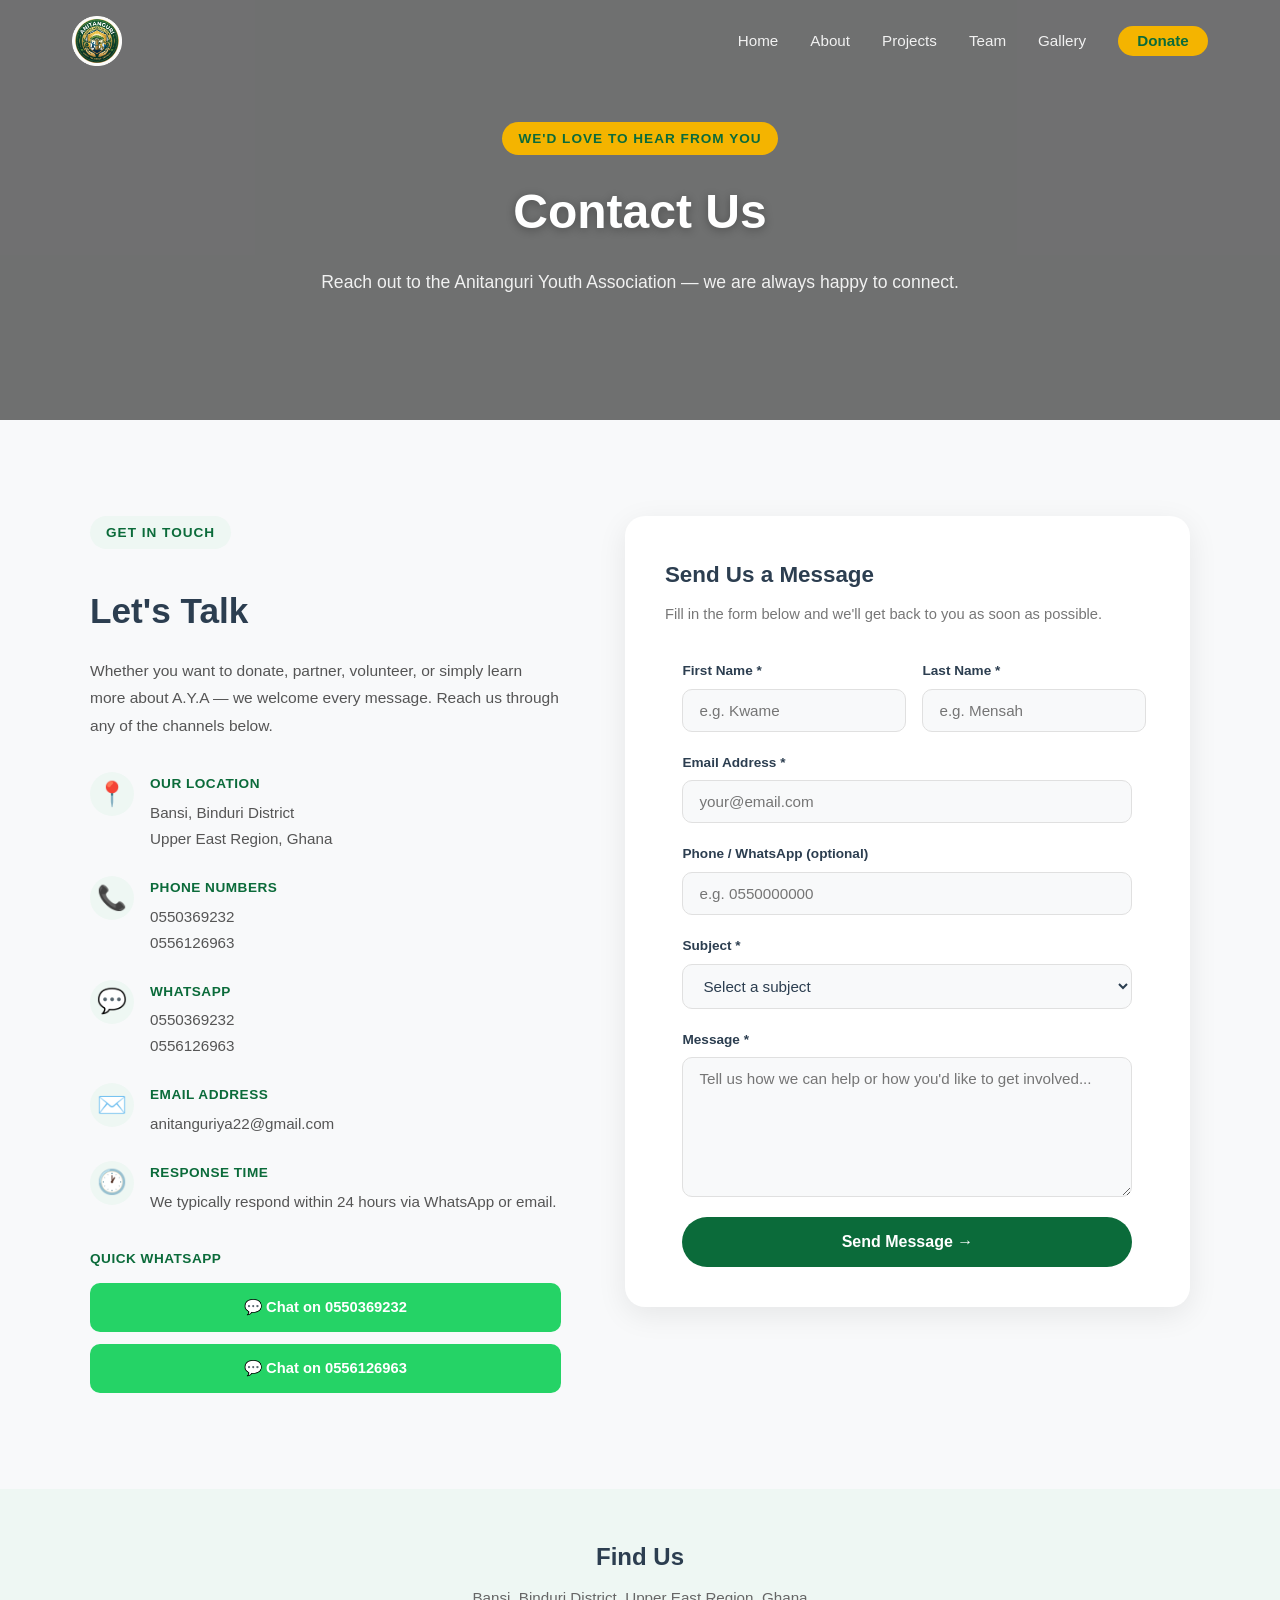
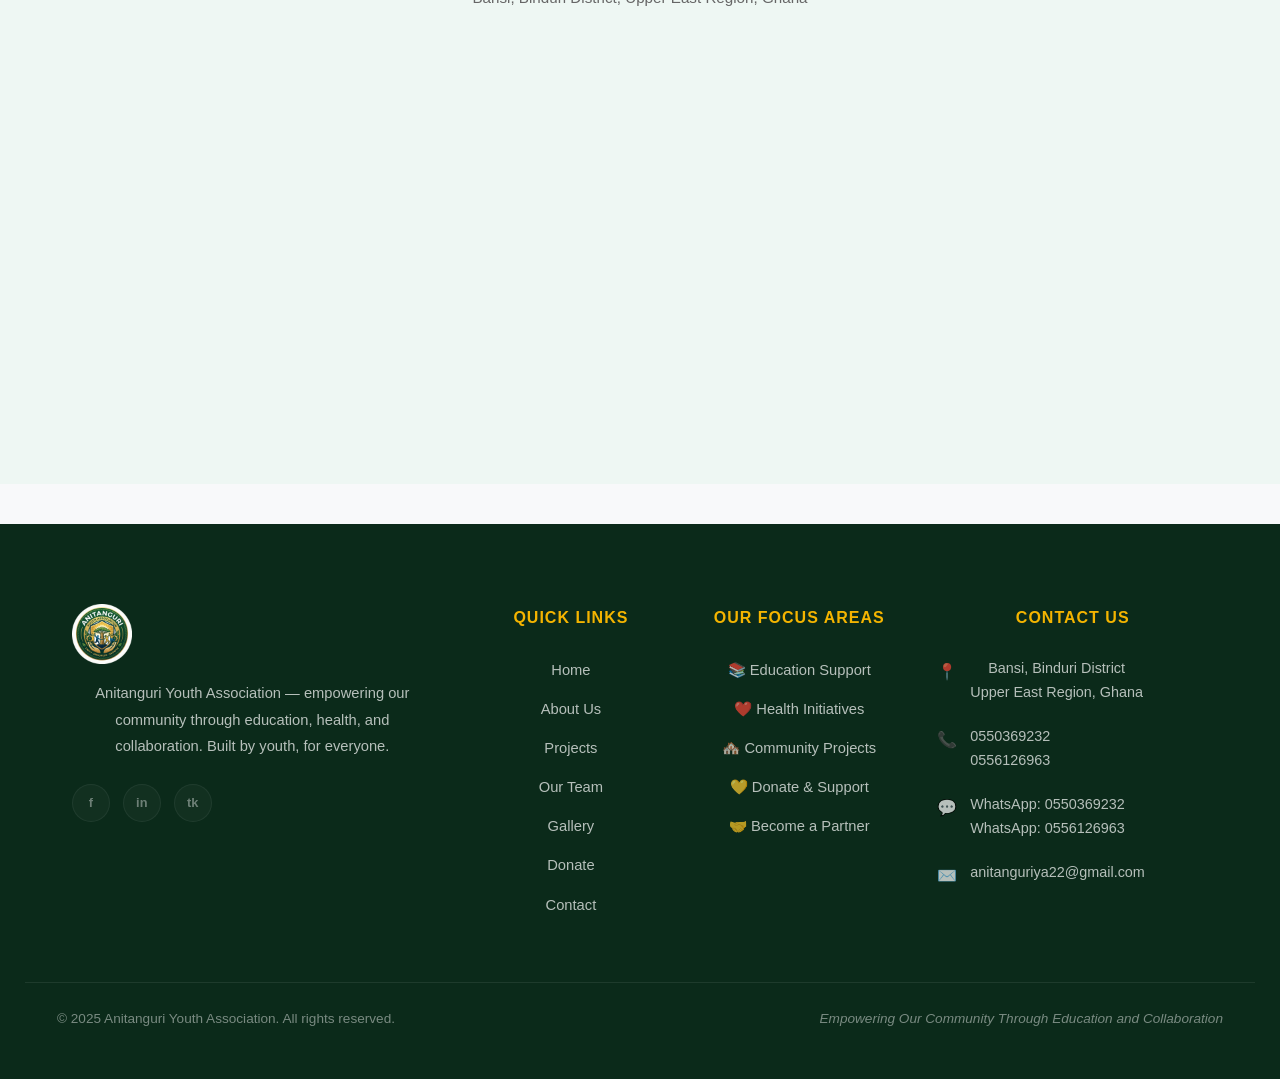
<file: contact.html>
<!DOCTYPE html>
<html lang="en">
<head>
  <meta charset="UTF-8">
  <meta name="viewport" content="width=device-width, initial-scale=1.0">
  <meta name="description" content="Contact Anitanguri Youth Association via phone, WhatsApp, or email. We are based in Bansi, Binduri District, Upper East Region, Ghana.">
  <meta name="author" content="Anitanguri Youth Association">
  <meta property="og:title" content="Contact Us — Anitanguri Youth Association">
  <meta property="og:description" content="Get in touch with A.Y.A — we'd love to hear from you.">
  <meta property="og:type" content="website">
  <title>Contact Us — Anitanguri Youth Association</title>
  <link rel="stylesheet" href="./css/style.css">
</head>
<!-- BACK TO TOP -->
<button class="back-to-top" id="backToTop" title="Back to top">↑</button>
<body>
<!-- PAGE LOADER -->
<div class="page-loader" id="pageLoader">
  <div class="loader-content">
    <img src="./images/logos/logo.png" alt="A.Y.A Logo" class="loader-logo-img">
    <div class="loader-bar">
      <div class="loader-bar-fill"></div>
    </div>
  </div>
</div>
  <!-- NAVIGATION -->
  <nav class="navbar scrolled" id="navbar">
    <div class="nav-container">
      <div class="nav-logo">
      <a href="index.html" class="logo-link">
        <img src="./images/logos/logo.png" alt="Anitanguri Youth Association Logo" class="nav-logo-img">
      </a>
      </div>
      <ul class="nav-links" id="navLinks">
        <li><a href="index.html">Home</a></li>
        <li><a href="about.html">About</a></li>
        <li><a href="projects.html">Projects</a></li>
        <li><a href="team.html">Team</a></li>
        <li><a href="gallery.html">Gallery</a></li>
        <li><a href="donate.html" class="nav-donate">Donate</a></li>
      </ul>
      <div class="nav-toggle" id="navToggle">
        <span></span>
        <span></span>
        <span></span>
      </div>
    </div>
  </nav>

  <!-- PAGE HERO -->
  <section class="page-hero">
    <div class="page-hero-overlay"></div>
    <div class="page-hero-content">
      <span class="page-hero-label">We'd Love to Hear From You</span>
      <h1>Contact Us</h1>
      <p>Reach out to the Anitanguri Youth Association — we are always happy to connect.</p>
    </div>
  </section>

  <!-- CONTACT SECTION -->
  <section class="contact-section">
    <div class="contact-container">

      <!-- Contact Info -->
      <div class="contact-info">
        <span class="about-label">Get In Touch</span>
        <h2>Let's Talk</h2>
        <p>Whether you want to donate, partner, volunteer, or simply learn more about A.Y.A — we welcome every message. Reach us through any of the channels below.</p>

        <div class="contact-info-list">

          <div class="contact-info-item">
            <div class="contact-info-icon">📍</div>
            <div>
              <strong>Our Location</strong>
              <p>Bansi, Binduri District<br>Upper East Region, Ghana</p>
            </div>
          </div>

          <div class="contact-info-item">
            <div class="contact-info-icon">📞</div>
            <div>
              <strong>Phone Numbers</strong>
              <p>
                <a href="tel:+233550369232">0550369232</a><br>
                <a href="tel:+233556126963">0556126963</a>
              </p>
            </div>
          </div>

          <div class="contact-info-item">
            <div class="contact-info-icon">💬</div>
            <div>
              <strong>WhatsApp</strong>
              <p>
                <a href="https://wa.me/233550369232" target="_blank">0550369232</a><br>
                <a href="https://wa.me/233556126963" target="_blank">0556126963</a>
              </p>
            </div>
          </div>

          <div class="contact-info-item">
            <div class="contact-info-icon">✉️</div>
            <div>
              <strong>Email Address</strong>
              <p><a href="mailto:anitanguriya22@gmail.com">anitanguriya22@gmail.com</a></p>
            </div>
          </div>

          <div class="contact-info-item">
            <div class="contact-info-icon">🕐</div>
            <div>
              <strong>Response Time</strong>
              <p>We typically respond within 24 hours via WhatsApp or email.</p>
            </div>
          </div>

        </div>

        <!-- WhatsApp Quick Buttons -->
        <div class="whatsapp-quick">
          <p class="whatsapp-quick-label">Quick WhatsApp</p>
          <div class="whatsapp-btns">
            <a href="https://wa.me/233550369232?text=Hello%20A.Y.A%2C%20I%20would%20like%20to%20get%20in%20touch." target="_blank" class="whatsapp-quick-btn">
              💬 Chat on 0550369232
            </a>
            <a href="https://wa.me/233556126963?text=Hello%20A.Y.A%2C%20I%20would%20like%20to%20get%20in%20touch." target="_blank" class="whatsapp-quick-btn">
              💬 Chat on 0556126963
            </a>
          </div>
        </div>

      </div>

      <!-- Contact Form -->
      <div class="contact-form-wrap">
        <h3>Send Us a Message</h3>
        <p>Fill in the form below and we'll get back to you as soon as possible.</p>

        <form class="contact-form" id="contactForm" action="https://formsubmit.co/anitanguriya22@gmail.com" method="POST">

          <!-- FormSubmit hidden config -->
          <input type="hidden" name="_subject" value="New message from A.Y.A website">
          <input type="hidden" name="_captcha" value="false">
          <input type="hidden" name="_next" value="thankyou.html">

          <div class="form-row">
            <div class="form-group">
              <label for="firstName">First Name *</label>
              <input type="text" id="firstName" name="firstName" placeholder="e.g. Kwame" required>
            </div>
            <div class="form-group">
              <label for="lastName">Last Name *</label>
              <input type="text" id="lastName" name="lastName" placeholder="e.g. Mensah" required>
            </div>
          </div>

          <div class="form-group">
            <label for="email">Email Address *</label>
            <input type="email" id="email" name="email" placeholder="your@email.com" required>
          </div>

          <div class="form-group">
            <label for="phone">Phone / WhatsApp (optional)</label>
            <input type="tel" id="phone" name="phone" placeholder="e.g. 0550000000">
          </div>

          <div class="form-group">
            <label for="subject">Subject *</label>
            <select id="subject" name="subject" required>
              <option value="" disabled selected>Select a subject</option>
              <option value="General Inquiry">General Inquiry</option>
              <option value="Donation">Donation</option>
              <option value="Partnership">Partnership / Sponsorship</option>
              <option value="Volunteering">Volunteering</option>
              <option value="Project Suggestion">Project Suggestion</option>
              <option value="Other">Other</option>
            </select>
          </div>

          <div class="form-group">
            <label for="message">Message *</label>
            <textarea id="message" name="message" placeholder="Tell us how we can help or how you'd like to get involved..." required></textarea>
          </div>

          <button type="submit" class="form-submit-btn">Send Message →</button>

        </form>
      </div>

    </div>
  </section>

  <!-- GOOGLE MAPS -->
  <section class="map-section">
    <div class="map-header">
      <h3>Find Us</h3>
      <p>Bansi, Binduri District, Upper East Region, Ghana</p>
    </div>
    <div class="map-embed">
      <iframe
        src="https://www.google.com/maps/embed?pb=!1m18!1m12!1m3!1d31568.123456789!2d-0.7!3d10.95!2m3!1f0!2f0!3f0!3m2!1i1024!2i768!4f13.1!3m3!1m2!1s0xfd3a4b2c8a0a0a1%3A0x123456789abcdef!2sBinduri%20District%2C%20Ghana!5e0!3m2!1sen!2sgh!4v1234567890"
        width="100%"
        height="450"
        style="border:0;"
        allowfullscreen=""
        loading="lazy"
        referrerpolicy="no-referrer-when-downgrade">
      </iframe>
    </div>
  </section>

  <!-- FOOTER -->
  <footer class="footer">
    <div class="footer-container">
      <div class="footer-col">
        <img src="./images/logos/logo.png" alt="Anitanguri Youth Association Logo" class="footer-logo-img">
        <p class="footer-about">Anitanguri Youth Association — empowering our community through education, health, and collaboration. Built by youth, for everyone.</p>
        <div class="footer-social">
          <a href="#" class="social-btn coming-soon" title="Coming Soon">f</a>
          <a href="#" class="social-btn coming-soon" title="Coming Soon">in</a>
          <a href="#" class="social-btn coming-soon" title="Coming Soon">tk</a>
        </div>
      </div>
      <div class="footer-col">
        <h4 class="footer-heading">Quick Links</h4>
        <ul class="footer-links">
          <li><a href="index.html">Home</a></li>
          <li><a href="about.html">About Us</a></li>
          <li><a href="projects.html">Projects</a></li>
          <li><a href="team.html">Our Team</a></li>
          <li><a href="gallery.html">Gallery</a></li>
          <li><a href="donate.html">Donate</a></li>
          <li><a href="contact.html">Contact</a></li>
        </ul>
      </div>
      <div class="footer-col">
        <h4 class="footer-heading">Our Focus Areas</h4>
        <ul class="footer-links">
          <li><a href="projects.html">📚 Education Support</a></li>
          <li><a href="projects.html">❤️ Health Initiatives</a></li>
          <li><a href="projects.html">🏘️ Community Projects</a></li>
          <li><a href="donate.html">💛 Donate & Support</a></li>
          <li><a href="contact.html">🤝 Become a Partner</a></li>
        </ul>
      </div>
      <div class="footer-col">
        <h4 class="footer-heading">Contact Us</h4>
        <ul class="footer-contact-list">
          <li>
            <span class="contact-icon">📍</span>
            <span>Bansi, Binduri District<br>Upper East Region, Ghana</span>
          </li>
          <li>
            <span class="contact-icon">📞</span>
            <span>
              <a href="tel:+233550369232">0550369232</a><br>
              <a href="tel:+233556126963">0556126963</a>
            </span>
          </li>
          <li>
            <span class="contact-icon">💬</span>
            <span>
              <a href="https://wa.me/233550369232" target="_blank">WhatsApp: 0550369232</a><br>
              <a href="https://wa.me/233556126963" target="_blank">WhatsApp: 0556126963</a>
            </span>
          </li>
          <li>
            <span class="contact-icon">✉️</span>
            <span><a href="mailto:anitanguriya22@gmail.com">anitanguriya22@gmail.com</a></span>
          </li>
        </ul>
      </div>
    </div>
    <div class="footer-bottom">
      <div class="footer-bottom-container">
        <p>&copy; 2025 Anitanguri Youth Association. All rights reserved.</p>
        <p class="footer-tagline">Empowering Our Community Through Education and Collaboration</p>
      </div>
    </div>
  </footer>

  <script src="./js/navbar.js"></script>
  <script src="./js/main.js"></script>

</body>
</html>
</file>
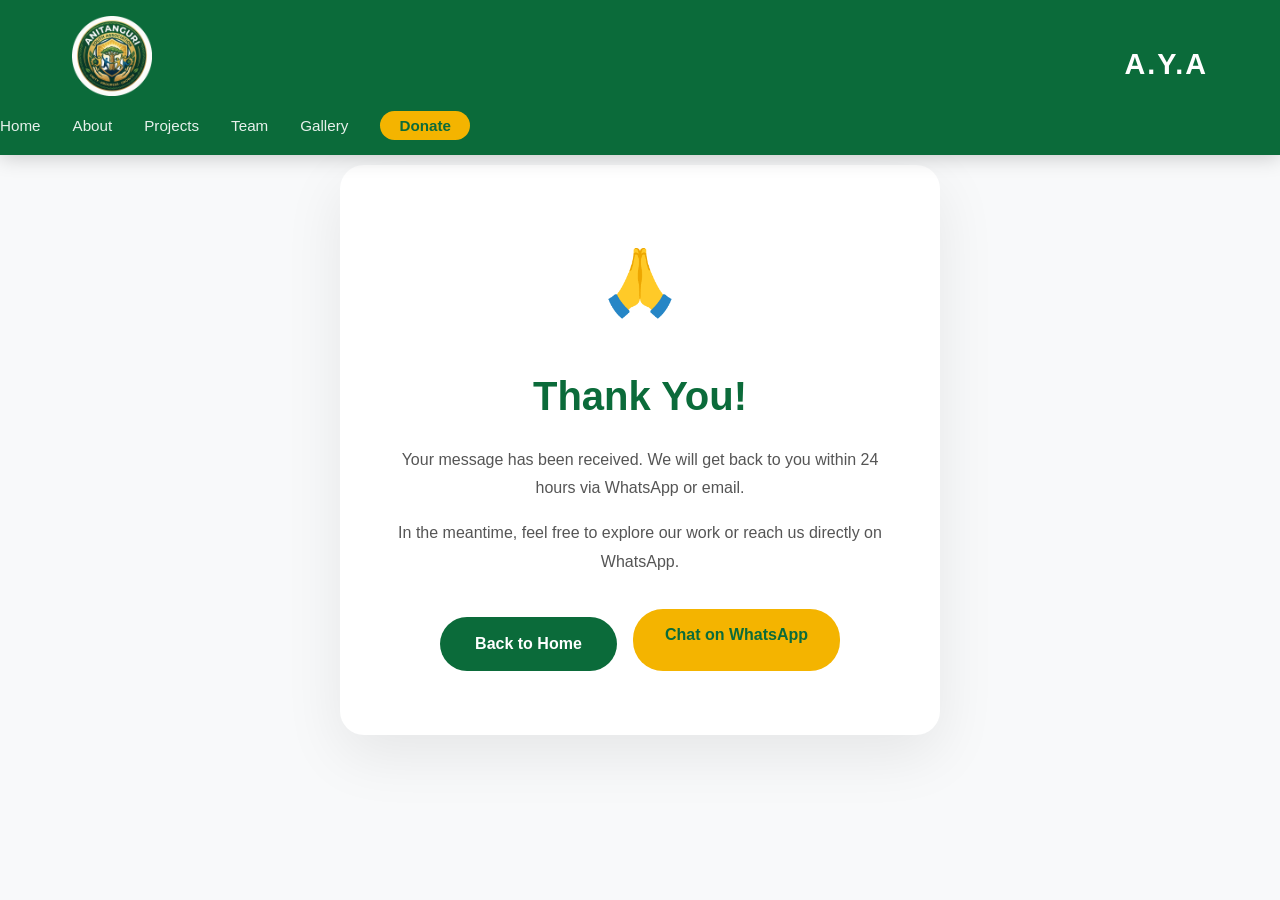
<file: thankyou.html>
<!DOCTYPE html>
<html lang="en">
<head>
  <meta charset="UTF-8">
  <meta name="viewport" content="width=device-width, initial-scale=1.0">
  <title>Thank You — Anitanguri Youth Association</title>
  <link rel="stylesheet" href="./css/style.css">
</head>
<!-- BACK TO TOP -->
<button class="back-to-top" id="backToTop" title="Back to top">↑</button>
<body>

  <nav class="navbar scrolled" id="navbar">
    <div class="nav-container">
      <img src="./images/logos/logo.png" alt="A.Y.A Logo" class="loader-logo-img">
        <span class="logo-text">A.Y.A</span>
      </div>
      <ul class="nav-links" id="navLinks">
        <li><a href="index.html">Home</a></li>
        <li><a href="about.html">About</a></li>
        <li><a href="projects.html">Projects</a></li>
        <li><a href="team.html">Team</a></li>
        <li><a href="gallery.html">Gallery</a></li>
        <li><a href="donate.html" class="nav-donate">Donate</a></li>
      </ul>
      <div class="nav-toggle" id="navToggle">
        <span></span>
        <span></span>
        <span></span>
      </div>
    </div>
  </nav>

  <section class="thankyou-section">
    <div class="thankyou-container">
      <div class="thankyou-icon">🙏</div>
      <h1>Thank You!</h1>
      <p>Your message has been received. We will get back to you within 24 hours via WhatsApp or email.</p>
      <p>In the meantime, feel free to explore our work or reach us directly on WhatsApp.</p>
      <div class="thankyou-buttons">
        <a href="index.html" class="btn-green">Back to Home</a>
        <a href="https://wa.me/233550369232" target="_blank" class="btn-primary">Chat on WhatsApp</a>
      </div>
    </div>
  </section>

  <script src="./js/navbar.js"></script>

</body>
</html>
</file>
<file: css/style.css>
/* ========== RESET ========== */
*, *::before, *::after {
  margin: 0;
  padding: 0;
  box-sizing: border-box;
  font-family: 'Segoe UI', sans-serif;
}

html {
  scroll-behavior: smooth;
  overflow-x: hidden;
}

body {
  line-height: 1.7;
  background: #F8F9FA;
  color: #2C3E50;
  overflow-x: hidden;
}

body.menu-open {
  overflow: hidden;
}

img {
  max-width: 100%;
  height: auto;
  display: block;
}

/* ========== NAVBAR ========== */
.navbar {
  position: fixed;
  top: 0;
  left: 0;
  width: 100%;
  z-index: 1000;
  padding: 1rem 0;
  background: transparent;
  transition: background 0.4s ease, box-shadow 0.4s ease;
}

.navbar.scrolled {
  background: #0B6B3A;
  box-shadow: 0 2px 20px rgba(0,0,0,0.2);
}

.nav-container {
  max-width: 1200px;
  margin: 0 auto;
  padding: 0 2rem;
  display: flex;
  align-items: center;
  justify-content: space-between;
}

.logo-text {
  font-size: 1.8rem;
  font-weight: 700;
  color: #ffffff;
  letter-spacing: 2px;
}

.nav-links {
  list-style: none;
  display: flex;
  gap: 2rem;
  margin: 0;
  padding: 0;
}

.nav-links a {
  color: #ffffff;
  text-decoration: none;
  font-size: 0.95rem;
  font-weight: 500;
  opacity: 0.9;
  transition: opacity 0.3s, color 0.3s;
}

.nav-links a:hover,
.nav-links a.active {
  opacity: 1;
  color: #F4B400;
}

.nav-donate {
  background: #F4B400;
  color: #0B6B3A !important;
  padding: 0.4rem 1.2rem;
  border-radius: 25px;
  font-weight: 700 !important;
  opacity: 1 !important;
  transition: background 0.3s !important;
}

.nav-donate:hover {
  background: #e0a200;
}

.nav-toggle {
  display: none;
  flex-direction: column;
  gap: 5px;
  cursor: pointer;
}

.nav-toggle span {
  display: block;
  width: 25px;
  height: 2px;
  background: #ffffff;
  transition: all 0.3s;
}

/* ========== HERO SLIDER ========== */
.hero {
  position: relative;
  width: 100%;
  height: 100vh;
  overflow: hidden;
}

.hero-slides {
  width: 100%;
  height: 100%;
  position: relative;
}

.hero-slide {
  position: absolute;
  inset: 0;
  background-size: cover;
  background-position: center;
  opacity: 0;
  transition: opacity 1s ease-in-out;
}

.hero-slide.active {
  opacity: 1;
}

.hero-overlay {
  position: absolute;
  inset: 0;
  background: linear-gradient(to bottom, rgba(0,0,0,0.5) 0%, rgba(0,0,0,0.3) 100%);
}

.hero-content {
  position: absolute;
  inset: 0;
  display: flex;
  flex-direction: column;
  align-items: center;
  justify-content: center;
  text-align: center;
  padding: 2rem;
  color: #ffffff;
}

.hero-title {
  font-size: clamp(1.8rem, 5vw, 3.5rem);
  font-weight: 700;
  margin-bottom: 1rem;
  text-shadow: 0 2px 10px rgba(0,0,0,0.3);
  animation: fadeInDown 1s ease;
}

.hero-tagline {
  font-size: clamp(1rem, 2.5vw, 1.4rem);
  margin-bottom: 2rem;
  opacity: 0.92;
  max-width: 650px;
  text-shadow: 0 1px 6px rgba(0,0,0,0.3);
  animation: fadeInUp 1s ease 0.3s both;
}

.hero-buttons {
  display: flex;
  gap: 1rem;
  flex-wrap: wrap;
  justify-content: center;
  animation: fadeInUp 1s ease 0.6s both;
}

.btn-primary {
  background: #F4B400;
  color: #0B6B3A;
  padding: 0.75rem 2rem;
  border-radius: 30px;
  font-weight: 700;
  text-decoration: none;
  font-size: 1rem;
  transition: transform 0.3s, background 0.3s;
}

.btn-primary:hover {
  background: #e0a200;
  transform: translateY(-2px);
}

.btn-secondary {
  background: transparent;
  color: #ffffff;
  border: 2px solid #ffffff;
  padding: 0.75rem 2rem;
  border-radius: 30px;
  font-weight: 600;
  text-decoration: none;
  font-size: 1rem;
  transition: transform 0.3s, background 0.3s;
}

.btn-secondary:hover {
  background: rgba(255,255,255,0.15);
  transform: translateY(-2px);
}

.hero-arrow {
  position: absolute;
  top: 50%;
  transform: translateY(-50%);
  background: rgba(255,255,255,0.2);
  border: none;
  color: white;
  font-size: 2.5rem;
  width: 50px;
  height: 50px;
  border-radius: 50%;
  cursor: pointer;
  transition: background 0.3s;
  z-index: 10;
  display: flex;
  align-items: center;
  justify-content: center;
}

.hero-arrow:hover {
  background: rgba(255,255,255,0.4);
}

.hero-prev { left: 1.5rem; }
.hero-next { right: 1.5rem; }

.hero-dots {
  position: absolute;
  bottom: 2rem;
  left: 50%;
  transform: translateX(-50%);
  display: flex;
  gap: 0.6rem;
  z-index: 10;
}

.hero-dot {
  width: 10px;
  height: 10px;
  border-radius: 50%;
  background: rgba(255,255,255,0.5);
  cursor: pointer;
  transition: background 0.3s, transform 0.3s;
}

.hero-dot.active {
  background: #F4B400;
  transform: scale(1.3);
}

/* ========== STATISTICS SECTION ========== */
.stats-section {
  background: #0B6B3A;
  padding: 5rem 2rem;
}

.stats-container {
  max-width: 1100px;
  margin: 0 auto;
  display: grid;
  grid-template-columns: repeat(auto-fit, minmax(200px, 1fr));
  gap: 2rem;
  text-align: center;
}

.stat-card {
  background: rgba(255,255,255,0.08);
  border: 1px solid rgba(255,255,255,0.15);
  border-radius: 16px;
  padding: 2.5rem 1.5rem;
  transition: transform 0.3s, background 0.3s;
}

.stat-card:hover {
  transform: translateY(-6px);
  background: rgba(255,255,255,0.14);
}

.stat-icon {
  font-size: 2.8rem;
  margin-bottom: 1rem;
}

.stat-number {
  font-size: 3rem;
  font-weight: 700;
  color: #F4B400;
  line-height: 1;
  margin-bottom: 0.5rem;
}

.stat-text {
  font-size: 2rem;
  font-weight: 700;
  color: #F4B400;
  margin-bottom: 0.5rem;
}

.stat-label {
  font-size: 1rem;
  color: rgba(255,255,255,0.85);
  font-weight: 500;
  letter-spacing: 0.5px;
}

/* ========== GENERAL SECTIONS ========== */
.section {
  padding: 80px 10%;
  text-align: center;
  width: 100%;
}

.section h2 {
  font-size: 32px;
  margin-bottom: 20px;
  color: #0B6B3A;
}

.gray {
  background: #eef7f3;
}

.highlight {
  background: #fff8e1;
}

/* ========== CARDS ========== */
.cards {
  display: grid;
  grid-template-columns: repeat(auto-fit, minmax(280px, 1fr));
  gap: 25px;
  margin-top: 40px;
}

.card {
  background: white;
  padding: 30px;
  border-radius: 12px;
  box-shadow: 0 8px 20px rgba(0,0,0,0.08);
  transition: transform 0.3s;
}

.card:hover {
  transform: translateY(-10px);
}

/* ========== GALLERY ========== */
.gallery {
  display: grid;
  grid-template-columns: repeat(auto-fit, minmax(250px, 1fr));
  gap: 20px;
  margin-top: 30px;
}

.gallery img {
  width: 100%;
  border-radius: 12px;
  transition: transform 0.4s;
}

.gallery img:hover {
  transform: scale(1.05);
}

/* ========== DONATION BOX ========== */
.donation-box {
  background: white;
  margin: 30px auto;
  padding: 25px;
  max-width: 500px;
  border-radius: 12px;
  box-shadow: 0 6px 15px rgba(0,0,0,0.1);
}

/* ========== FORM ========== */
form {
  display: flex;
  flex-direction: column;
  gap: 15px;
  max-width: 450px;
  margin: 20px auto 0;
}

input, textarea {
  padding: 12px;
  border: 1px solid #ccc;
  border-radius: 8px;
}

textarea {
  height: 120px;
}

/* ========== TEAM ========== */
.team-img {
  width: 120px;
  height: 120px;
  object-fit: cover;
  border-radius: 50%;
}

.team-card {
  cursor: pointer;
}

/* ========== MODAL ========== */
.modal {
  display: none;
  position: fixed;
  z-index: 2000;
  left: 0;
  top: 0;
  width: 100%;
  height: 100%;
  background: rgba(0,0,0,0.7);
}

.modal-content {
  background: white;
  width: 90%;
  max-width: 500px;
  margin: 10% auto;
  padding: 30px;
  border-radius: 15px;
  text-align: center;
  animation: popUp 0.3s ease;
}

.close-btn {
  float: right;
  font-size: 30px;
  cursor: pointer;
  color: #0B6B3A;
}

/* ========== FOOTER ========== */
footer {
  background: #0B6B3A;
  color: white;
  text-align: center;
  padding: 25px;
  margin-top: 40px;
  width: 100%;
}

/* ========== ANIMATIONS ========== */
@keyframes fadeInDown {
  from { opacity: 0; transform: translateY(-30px); }
  to   { opacity: 1; transform: translateY(0); }
}

@keyframes fadeInUp {
  from { opacity: 0; transform: translateY(30px); }
  to   { opacity: 1; transform: translateY(0); }
}

@keyframes popUp {
  from { transform: scale(0.8); opacity: 0; }
  to   { transform: scale(1); opacity: 1; }
}

/* ========== RESPONSIVE ========== */
@media (max-width: 1024px) {
  .section {
    padding: 60px 5%;
  }
}

@media (max-width: 768px) {
  .nav-links {
    display: none;
    flex-direction: column;
    position: absolute;
    top: 100%;
    left: 0;
    width: 100%;
    background: #0B6B3A;
    padding: 1rem 2rem 2rem;
    gap: 1.2rem;
  }

  .nav-links.open {
    display: flex;
  }

  .nav-toggle {
    display: flex;
  }

  .hero-arrow {
    display: none;
  }

  .section h2 {
    font-size: 28px;
  }

  .team-img {
    width: 100px;
    height: 100px;
  }
}

@media (max-width: 480px) {
  .section {
    padding: 40px 20px;
  }

  .btn-primary,
  .btn-secondary {
    width: 100%;
    text-align: center;
  }
}

/* ========== ABOUT PREVIEW ========== */
.about-preview {
  padding: 6rem 2rem;
  background: #F8F9FA;
}

.about-container {
  max-width: 1100px;
  margin: 0 auto;
  display: grid;
  grid-template-columns: 1fr 1fr;
  gap: 4rem;
  align-items: center;
}

.about-image {
  position: relative;
}

.about-image img {
  width: 100%;
  height: 450px;
  object-fit: cover;
  border-radius: 20px;
  box-shadow: 0 20px 60px rgba(0,0,0,0.12);
}

.about-image-badge {
  position: absolute;
  bottom: -1.5rem;
  right: -1.5rem;
  background: #F4B400;
  color: #0B6B3A;
  padding: 1rem 1.5rem;
  border-radius: 12px;
  font-weight: 700;
  font-size: 0.9rem;
  box-shadow: 0 8px 20px rgba(244,180,0,0.3);
}

.about-label {
  display: inline-block;
  background: #eef7f3;
  color: #0B6B3A;
  padding: 0.3rem 1rem;
  border-radius: 20px;
  font-size: 0.85rem;
  font-weight: 600;
  letter-spacing: 1px;
  text-transform: uppercase;
  margin-bottom: 1rem;
}

.about-heading {
  font-size: clamp(1.6rem, 3vw, 2.4rem);
  font-weight: 700;
  color: #2C3E50;
  margin-bottom: 1.5rem;
  line-height: 1.3;
}

.about-description {
  color: #555;
  font-size: 1.05rem;
  margin-bottom: 1.2rem;
  line-height: 1.8;
}

.about-values {
  display: flex;
  gap: 1.5rem;
  margin: 2rem 0;
  flex-wrap: wrap;
}

.about-value {
  display: flex;
  align-items: center;
  gap: 0.5rem;
  background: #fff;
  border: 1px solid #e0e0e0;
  padding: 0.5rem 1.2rem;
  border-radius: 30px;
  font-weight: 600;
  font-size: 0.95rem;
  color: #2C3E50;
  box-shadow: 0 2px 8px rgba(0,0,0,0.05);
}

.value-icon {
  font-size: 1.2rem;
}

.btn-green {
  display: inline-block;
  background: #0B6B3A;
  color: #ffffff;
  padding: 0.85rem 2.2rem;
  border-radius: 30px;
  font-weight: 700;
  text-decoration: none;
  font-size: 1rem;
  transition: transform 0.3s, background 0.3s;
  margin-top: 0.5rem;
}

.btn-green:hover {
  background: #094f2b;
  transform: translateY(-2px);
}

@media (max-width: 900px) {
  .about-container {
    grid-template-columns: 1fr;
    gap: 3rem;
  }

  .about-image img {
    height: 320px;
  }

  .about-image-badge {
    right: 1rem;
    bottom: 1rem;
  }
}

/* ========== FEATURED PROJECTS ========== */
.projects-preview {
  padding: 6rem 2rem;
  background: #eef7f3;
}

.projects-preview-container {
  max-width: 1100px;
  margin: 0 auto;
}

.section-header {
  text-align: center;
  margin-bottom: 3.5rem;
}

.section-label {
  display: inline-block;
  background: #0B6B3A;
  color: #ffffff;
  padding: 0.3rem 1rem;
  border-radius: 20px;
  font-size: 0.85rem;
  font-weight: 600;
  letter-spacing: 1px;
  text-transform: uppercase;
  margin-bottom: 1rem;
}

.section-heading {
  font-size: clamp(1.8rem, 3.5vw, 2.6rem);
  font-weight: 700;
  color: #2C3E50;
  margin-bottom: 1rem;
}

.section-subtext {
  font-size: 1.05rem;
  color: #666;
  max-width: 600px;
  margin: 0 auto;
  line-height: 1.8;
}

.project-cards {
  display: grid;
  grid-template-columns: repeat(auto-fit, minmax(300px, 1fr));
  gap: 2rem;
}

.project-card {
  background: #ffffff;
  border-radius: 16px;
  overflow: hidden;
  box-shadow: 0 8px 30px rgba(0,0,0,0.08);
  transition: transform 0.3s, box-shadow 0.3s;
}

.project-card:hover {
  transform: translateY(-8px);
  box-shadow: 0 16px 40px rgba(0,0,0,0.13);
}

.project-card-image {
  position: relative;
  overflow: hidden;
  height: 210px;
}

.project-card-image img {
  width: 100%;
  height: 100%;
  object-fit: cover;
  transition: transform 0.4s ease;
}

.project-card:hover .project-card-image img {
  transform: scale(1.06);
}

.project-card-tag {
  position: absolute;
  top: 1rem;
  left: 1rem;
  background: #F4B400;
  color: #0B6B3A;
  padding: 0.3rem 0.9rem;
  border-radius: 20px;
  font-size: 0.8rem;
  font-weight: 700;
}

.project-card-body {
  padding: 1.8rem;
}

.project-card-body h3 {
  font-size: 1.2rem;
  font-weight: 700;
  color: #2C3E50;
  margin-bottom: 0.8rem;
}

.project-card-body p {
  font-size: 0.97rem;
  color: #666;
  line-height: 1.7;
  margin-bottom: 1.5rem;
}

.project-link {
  color: #0B6B3A;
  font-weight: 700;
  text-decoration: none;
  font-size: 0.95rem;
  transition: color 0.3s;
}

.project-link:hover {
  color: #F4B400;
}

.projects-preview-footer {
  text-align: center;
  margin-top: 3rem;
}

@media (max-width: 768px) {
  .project-cards {
    grid-template-columns: 1fr;
  }
}

/* ========== EXECUTIVE PREVIEW ========== */
.exec-preview {
  padding: 6rem 2rem;
  background: #F8F9FA;
}

.exec-preview-container {
  max-width: 1200px;
  margin: 0 auto;
}

.exec-cards {
  display: grid;
  grid-template-columns: repeat(auto-fit, minmax(200px, 1fr));
  gap: 2rem;
}

.exec-card {
  background: #ffffff;
  border-radius: 16px;
  overflow: hidden;
  box-shadow: 0 8px 25px rgba(0,0,0,0.07);
  text-align: center;
  transition: transform 0.3s, box-shadow 0.3s;
}

.exec-card:hover {
  transform: translateY(-8px);
  box-shadow: 0 16px 40px rgba(0,0,0,0.12);
}

.exec-img-wrap {
  width: 100%;
  height: 220px;
  overflow: hidden;
}

.exec-img-wrap img {
  width: 100%;
  height: 100%;
  object-fit: cover;
  object-position: top;
  transition: transform 0.4s ease;
}

.exec-card:hover .exec-img-wrap img {
  transform: scale(1.05);
}

.exec-info {
  padding: 1.4rem 1rem;
}

.exec-info h3 {
  font-size: 1rem;
  font-weight: 700;
  color: #2C3E50;
  margin-bottom: 0.2rem;
}

.exec-nickname {
  display: block;
  font-size: 0.85rem;
  color: #F4B400;
  font-weight: 600;
  margin-bottom: 0.4rem;
}

.exec-role {
  display: inline-block;
  background: #eef7f3;
  color: #0B6B3A;
  padding: 0.25rem 0.9rem;
  border-radius: 20px;
  font-size: 0.78rem;
  font-weight: 600;
  margin-bottom: 0.8rem;
}

.exec-info p {
  font-size: 0.88rem;
  color: #777;
  line-height: 1.6;
}

.exec-preview-footer {
  text-align: center;
  margin-top: 3rem;
}

@media (max-width: 768px) {
  .exec-cards {
    grid-template-columns: repeat(2, 1fr);
  }
}

@media (max-width: 480px) {
  .exec-cards {
    grid-template-columns: 1fr;
  }
}

/* ========== TESTIMONIALS ========== */
.testimonials {
  padding: 6rem 2rem;
  background: #0B6B3A;
}

.testimonials-container {
  max-width: 800px;
  margin: 0 auto;
}

.testimonials .section-label {
  background: rgba(255,255,255,0.15);
  color: #ffffff;
}

.testimonials .section-heading {
  color: #ffffff;
}

.testimonials .section-subtext {
  color: rgba(255,255,255,0.8);
}

.testimonials-slider {
  position: relative;
  min-height: 280px;
  margin-top: 2rem;
}

.testimonial-slide {
  position: absolute;
  inset: 0;
  opacity: 0;
  transition: opacity 0.8s ease;
  pointer-events: none;
}

.testimonial-slide.active {
  opacity: 1;
  pointer-events: all;
  position: relative;
}

.testimonial-card {
  background: rgba(255,255,255,0.08);
  border: 1px solid rgba(255,255,255,0.15);
  border-radius: 20px;
  padding: 2.5rem;
}

.testimonial-quote {
  font-size: 3.5rem;
  color: #F4B400;
  line-height: 1;
  margin-bottom: 1rem;
  font-family: Georgia, serif;
}

.testimonial-text {
  font-size: 1.1rem;
  color: rgba(255,255,255,0.92);
  line-height: 1.8;
  margin-bottom: 2rem;
  font-style: italic;
}

.testimonial-author {
  display: flex;
  align-items: center;
  gap: 1rem;
}

.testimonial-avatar {
  width: 50px;
  height: 50px;
  border-radius: 50%;
  background: #F4B400;
  color: #0B6B3A;
  font-size: 1.3rem;
  font-weight: 700;
  display: flex;
  align-items: center;
  justify-content: center;
  flex-shrink: 0;
}

.testimonial-author-info h4 {
  font-size: 1rem;
  font-weight: 700;
  color: #ffffff;
  margin-bottom: 0.2rem;
}

.testimonial-author-info span {
  font-size: 0.85rem;
  color: #F4B400;
  font-weight: 500;
}

.testimonial-dots {
  display: flex;
  justify-content: center;
  gap: 0.6rem;
  margin-top: 2rem;
}

.testimonial-dot {
  width: 10px;
  height: 10px;
  border-radius: 50%;
  background: rgba(255,255,255,0.35);
  cursor: pointer;
  transition: background 0.3s, transform 0.3s;
}

.testimonial-dot.active {
  background: #F4B400;
  transform: scale(1.3);
}

@media (max-width: 768px) {
  .testimonial-card {
    padding: 1.8rem;
  }

  .testimonial-text {
    font-size: 1rem;
  }
}

/* ========== PARTNERS ========== */
.partners {
  padding: 6rem 2rem;
  background: #F8F9FA;
}

.partners-container {
  max-width: 1100px;
  margin: 0 auto;
}

.partners-grid {
  display: grid;
  grid-template-columns: repeat(auto-fit, minmax(160px, 1fr));
  gap: 1.5rem;
  margin-top: 3rem;
}

.partner-card {
  background: #ffffff;
  border: 2px dashed #c8e6d7;
  border-radius: 16px;
  padding: 2rem 1rem;
  text-align: center;
  transition: transform 0.3s, border-color 0.3s;
}

.partner-card:hover {
  transform: translateY(-5px);
  border-color: #0B6B3A;
}

.partner-card.placeholder {
  opacity: 0.75;
}

.partner-card.placeholder:hover {
  opacity: 1;
}

.partner-placeholder-icon {
  font-size: 2.5rem;
  margin-bottom: 0.8rem;
}

.partner-card p {
  font-size: 0.9rem;
  color: #888;
  font-weight: 600;
}

/* Partners CTA Box */
.partners-cta {
  margin-top: 4rem;
}

.partners-cta-box {
  background: linear-gradient(135deg, #0B6B3A, #094f2b);
  border-radius: 20px;
  padding: 3rem 2rem;
  text-align: center;
  color: #ffffff;
}

.partners-cta-box h3 {
  font-size: clamp(1.4rem, 3vw, 2rem);
  font-weight: 700;
  margin-bottom: 1rem;
  color: #F4B400;
}

.partners-cta-box p {
  font-size: 1.05rem;
  color: rgba(255,255,255,0.88);
  max-width: 600px;
  margin: 0 auto 2rem;
  line-height: 1.8;
}

@media (max-width: 768px) {
  .partners-grid {
    grid-template-columns: repeat(2, 1fr);
  }

  .partners-cta-box {
    padding: 2rem 1.5rem;
  }
}

@media (max-width: 480px) {
  .partners-grid {
    grid-template-columns: repeat(2, 1fr);
  }
}

/* ========== FOOTER ========== */
.footer {
  background: #0B2A1A;
  color: rgba(255,255,255,0.85);
  padding-top: 5rem;
}

.footer-container {
  max-width: 1200px;
  margin: 0 auto;
  padding: 0 2rem 4rem;
  display: grid;
  grid-template-columns: 2fr 1fr 1fr 1.5fr;
  gap: 3rem;
}

.footer-logo {
  font-size: 2rem;
  font-weight: 700;
  color: #F4B400;
  letter-spacing: 3px;
  margin-bottom: 1rem;
}

.footer-about {
  font-size: 0.92rem;
  line-height: 1.8;
  color: rgba(255,255,255,0.7);
  margin-bottom: 1.5rem;
}

.footer-social {
  display: flex;
  gap: 0.8rem;
}

.social-btn {
  width: 38px;
  height: 38px;
  border-radius: 50%;
  background: rgba(255,255,255,0.08);
  border: 1px solid rgba(255,255,255,0.15);
  color: #ffffff;
  display: flex;
  align-items: center;
  justify-content: center;
  text-decoration: none;
  font-size: 0.8rem;
  font-weight: 700;
  transition: background 0.3s, border-color 0.3s;
}

.social-btn:hover {
  background: #F4B400;
  border-color: #F4B400;
  color: #0B6B3A;
}

.social-btn.coming-soon {
  opacity: 0.4;
  cursor: not-allowed;
}

.footer-heading {
  font-size: 1rem;
  font-weight: 700;
  color: #F4B400;
  margin-bottom: 1.5rem;
  text-transform: uppercase;
  letter-spacing: 1px;
}

.footer-links {
  list-style: none;
  display: flex;
  flex-direction: column;
  gap: 0.75rem;
}

.footer-links a {
  color: rgba(255,255,255,0.7);
  text-decoration: none;
  font-size: 0.92rem;
  transition: color 0.3s;
}

.footer-links a:hover {
  color: #F4B400;
}

.footer-contact-list {
  list-style: none;
  display: flex;
  flex-direction: column;
  gap: 1.2rem;
}

.footer-contact-list li {
  display: flex;
  gap: 0.8rem;
  align-items: flex-start;
  font-size: 0.9rem;
  color: rgba(255,255,255,0.7);
  line-height: 1.7;
}

.contact-icon {
  font-size: 1rem;
  flex-shrink: 0;
  margin-top: 2px;
}

.footer-contact-list a {
  color: rgba(255,255,255,0.7);
  text-decoration: none;
  transition: color 0.3s;
}

.footer-contact-list a:hover {
  color: #F4B400;
}

.footer-bottom {
  border-top: 1px solid rgba(255,255,255,0.08);
  padding: 1.5rem 2rem;
}

.footer-bottom-container {
  max-width: 1200px;
  margin: 0 auto;
  display: flex;
  justify-content: space-between;
  align-items: center;
  flex-wrap: wrap;
  gap: 0.5rem;
  font-size: 0.85rem;
  color: rgba(255,255,255,0.45);
}

.footer-tagline {
  font-style: italic;
}

@media (max-width: 1024px) {
  .footer-container {
    grid-template-columns: 1fr 1fr;
    gap: 2.5rem;
  }
}

@media (max-width: 600px) {
  .footer-container {
    grid-template-columns: 1fr;
    gap: 2rem;
  }

  .footer-bottom-container {
    flex-direction: column;
    text-align: center;
  }
}

/* ========== PAGE HERO ========== */
.page-hero {
  position: relative;
  height: 420px;
  background: url('https://images.unsplash.com/photo-1488521787991-ed7bbaae773c?w=1600&q=80') center/cover no-repeat;
  display: flex;
  align-items: center;
  justify-content: center;
  text-align: center;
}

.page-hero-overlay {
  position: absolute;
  inset: 0;
  background: rgba(0,0,0,0.55);
}

.page-hero-content {
  position: relative;
  z-index: 1;
  color: #ffffff;
  padding: 2rem;
}

.page-hero-label {
  display: inline-block;
  background: #F4B400;
  color: #0B6B3A;
  padding: 0.3rem 1rem;
  border-radius: 20px;
  font-size: 0.85rem;
  font-weight: 700;
  margin-bottom: 1rem;
  text-transform: uppercase;
  letter-spacing: 1px;
}

.page-hero-content h1 {
  font-size: clamp(1.8rem, 4vw, 3rem);
  font-weight: 700;
  margin-bottom: 1rem;
  text-shadow: 0 2px 10px rgba(0,0,0,0.3);
}

.page-hero-content p {
  font-size: 1.1rem;
  opacity: 0.9;
}

/* ========== OUR STORY ========== */
.about-story {
  padding: 6rem 2rem;
  background: #F8F9FA;
}

.about-story-container {
  max-width: 1100px;
  margin: 0 auto;
  display: grid;
  grid-template-columns: 1fr 1fr;
  gap: 4rem;
  align-items: center;
}

.about-story-image {
  position: relative;
}

.about-story-image img {
  width: 100%;
  height: 450px;
  object-fit: cover;
  border-radius: 20px;
  box-shadow: 0 20px 60px rgba(0,0,0,0.12);
}

.story-badge {
  position: absolute;
  bottom: -1.5rem;
  right: -1.5rem;
  background: #0B6B3A;
  color: #ffffff;
  padding: 1.2rem 1.5rem;
  border-radius: 12px;
  text-align: center;
  box-shadow: 0 8px 20px rgba(11,107,58,0.3);
}

.badge-year {
  display: block;
  font-size: 1.8rem;
  font-weight: 700;
  color: #F4B400;
  line-height: 1;
}

.badge-text {
  font-size: 0.8rem;
  opacity: 0.85;
}

.about-story-text h2 {
  font-size: clamp(1.6rem, 3vw, 2.2rem);
  font-weight: 700;
  color: #2C3E50;
  margin: 1rem 0 1.5rem;
  line-height: 1.3;
}

.about-story-text p {
  font-size: 1rem;
  color: #555;
  line-height: 1.8;
  margin-bottom: 1.2rem;
}

/* ========== VISION & MISSION ========== */
.vision-mission {
  padding: 5rem 2rem;
  background: #0B6B3A;
}

.vm-container {
  max-width: 900px;
  margin: 0 auto;
  display: grid;
  grid-template-columns: 1fr 1fr;
  gap: 2rem;
}

.vm-card {
  background: rgba(255,255,255,0.08);
  border: 1px solid rgba(255,255,255,0.15);
  border-radius: 20px;
  padding: 2.5rem;
  text-align: center;
  transition: transform 0.3s;
}

.vm-card:hover {
  transform: translateY(-5px);
}

.vm-icon {
  font-size: 2.5rem;
  margin-bottom: 1rem;
}

.vm-card h3 {
  font-size: 1.3rem;
  font-weight: 700;
  color: #F4B400;
  margin-bottom: 1rem;
}

.vm-card p {
  font-size: 0.97rem;
  color: rgba(255,255,255,0.85);
  line-height: 1.8;
}

/* ========== CORE VALUES ========== */
.core-values {
  padding: 6rem 2rem;
  background: #eef7f3;
}

.core-values-container {
  max-width: 1100px;
  margin: 0 auto;
}

.values-grid {
  display: grid;
  grid-template-columns: repeat(auto-fit, minmax(220px, 1fr));
  gap: 2rem;
  margin-top: 3rem;
}

.value-card {
  background: #ffffff;
  border-radius: 16px;
  padding: 2.5rem 2rem;
  text-align: center;
  box-shadow: 0 8px 25px rgba(0,0,0,0.07);
  transition: transform 0.3s;
}

.value-card:hover {
  transform: translateY(-6px);
}

.value-card-icon {
  font-size: 2.5rem;
  margin-bottom: 1rem;
}

.value-card h4 {
  font-size: 1.1rem;
  font-weight: 700;
  color: #0B6B3A;
  margin-bottom: 0.8rem;
}

.value-card p {
  font-size: 0.92rem;
  color: #666;
  line-height: 1.7;
}

/* ========== OBJECTIVES ========== */
.objectives {
  padding: 6rem 2rem;
  background: #F8F9FA;
}

.objectives-container {
  max-width: 900px;
  margin: 0 auto;
}

.objectives-list {
  margin-top: 3rem;
  display: flex;
  flex-direction: column;
  gap: 1.5rem;
}

.objective-item {
  display: flex;
  gap: 2rem;
  align-items: flex-start;
  background: #ffffff;
  border-radius: 16px;
  padding: 2rem;
  box-shadow: 0 4px 20px rgba(0,0,0,0.06);
  transition: transform 0.3s;
}

.objective-item:hover {
  transform: translateX(6px);
}

.objective-number {
  font-size: 2rem;
  font-weight: 700;
  color: #F4B400;
  min-width: 50px;
  line-height: 1;
}

.objective-text h4 {
  font-size: 1.1rem;
  font-weight: 700;
  color: #0B6B3A;
  margin-bottom: 0.5rem;
}

.objective-text p {
  font-size: 0.95rem;
  color: #666;
  line-height: 1.7;
}

/* ========== TIMELINE ========== */
.timeline-section {
  padding: 6rem 2rem;
  background: #eef7f3;
}

.timeline-container {
  max-width: 800px;
  margin: 0 auto;
}

.timeline {
  position: relative;
  margin-top: 3rem;
  padding-left: 2rem;
}

.timeline::before {
  content: '';
  position: absolute;
  left: 0;
  top: 0;
  bottom: 0;
  width: 2px;
  background: #c8e6d7;
}

.timeline-item {
  position: relative;
  padding: 0 0 2.5rem 2.5rem;
}

.timeline-dot {
  position: absolute;
  left: -2rem;
  top: 4px;
  width: 14px;
  height: 14px;
  border-radius: 50%;
  background: #0B6B3A;
  border: 3px solid #eef7f3;
  transform: translateX(50%);
}

.timeline-dot.active {
  background: #F4B400;
  width: 18px;
  height: 18px;
}

.timeline-date {
  display: inline-block;
  font-size: 0.82rem;
  font-weight: 700;
  color: #0B6B3A;
  background: #d4edde;
  padding: 0.2rem 0.8rem;
  border-radius: 20px;
  margin-bottom: 0.6rem;
  text-transform: uppercase;
  letter-spacing: 0.5px;
}

.timeline-content h4 {
  font-size: 1.05rem;
  font-weight: 700;
  color: #2C3E50;
  margin-bottom: 0.4rem;
}

.timeline-content p {
  font-size: 0.93rem;
  color: #666;
  line-height: 1.7;
}

/* ========== ABOUT CTA ========== */
.about-cta {
  padding: 5rem 2rem;
  background: #0B6B3A;
  text-align: center;
}

.about-cta-container {
  max-width: 700px;
  margin: 0 auto;
}

.about-cta h2 {
  font-size: clamp(1.6rem, 3vw, 2.4rem);
  font-weight: 700;
  color: #F4B400;
  margin-bottom: 1rem;
}

.about-cta p {
  font-size: 1.05rem;
  color: rgba(255,255,255,0.88);
  margin-bottom: 2rem;
  line-height: 1.8;
}

.about-cta-buttons {
  display: flex;
  gap: 1rem;
  justify-content: center;
  flex-wrap: wrap;
}

/* ========== RESPONSIVE ========== */
@media (max-width: 900px) {
  .about-story-container {
    grid-template-columns: 1fr;
    gap: 3rem;
  }

  .about-story-image img {
    height: 320px;
  }

  .story-badge {
    right: 1rem;
    bottom: 1rem;
  }

  .vm-container {
    grid-template-columns: 1fr;
  }
}

@media (max-width: 600px) {
  .objective-item {
    flex-direction: column;
    gap: 0.5rem;
  }
}

/* ========== PROJECTS PAGE ========== */
.projects-intro {
  background: #0B6B3A;
  padding: 2rem;
  text-align: center;
}

.projects-intro-container {
  max-width: 800px;
  margin: 0 auto;
  font-size: 1.05rem;
  color: rgba(255,255,255,0.9);
  line-height: 1.8;
}

.projects-intro-container strong {
  color: #F4B400;
}

.project-detail {
  padding: 6rem 2rem;
  background: #F8F9FA;
}

.project-detail.alt-bg {
  background: #eef7f3;
}

.project-detail-container {
  max-width: 1100px;
  margin: 0 auto;
  display: grid;
  grid-template-columns: 1fr 1fr;
  gap: 4rem;
  align-items: center;
}

.project-detail-container.reverse {
  direction: rtl;
}

.project-detail-container.reverse > * {
  direction: ltr;
}

.project-detail-image {
  position: relative;
  border-radius: 20px;
  overflow: hidden;
  box-shadow: 0 20px 50px rgba(0,0,0,0.1);
}

.project-detail-image img {
  width: 100%;
  height: 380px;
  object-fit: cover;
  display: block;
  transition: transform 0.4s;
}

.project-detail-image:hover img {
  transform: scale(1.03);
}

.project-detail-tag {
  position: absolute;
  top: 1rem;
  left: 1rem;
  padding: 0.3rem 1rem;
  border-radius: 20px;
  font-size: 0.8rem;
  font-weight: 700;
}

.project-detail-tag.community {
  background: #2E86DE;
  color: #ffffff;
}

.project-detail-tag.education {
  background: #F4B400;
  color: #0B6B3A;
}

.project-detail-tag.health {
  background: #e74c3c;
  color: #ffffff;
}

.project-year {
  display: inline-block;
  background: #eef7f3;
  color: #0B6B3A;
  padding: 0.25rem 0.9rem;
  border-radius: 20px;
  font-size: 0.82rem;
  font-weight: 700;
  margin-bottom: 0.8rem;
}

.project-detail-content h2 {
  font-size: clamp(1.6rem, 3vw, 2.2rem);
  font-weight: 700;
  color: #2C3E50;
  margin-bottom: 1rem;
  line-height: 1.3;
}

.project-lead {
  font-size: 1.05rem;
  color: #0B6B3A;
  font-weight: 600;
  margin-bottom: 1rem;
  line-height: 1.7;
}

.project-detail-content p {
  font-size: 0.97rem;
  color: #555;
  line-height: 1.8;
  margin-bottom: 1.5rem;
}

.project-meta-grid {
  display: grid;
  grid-template-columns: 1fr 1fr;
  gap: 1rem;
  margin-top: 1.5rem;
}

.project-meta-item {
  display: flex;
  gap: 0.8rem;
  align-items: flex-start;
  background: #ffffff;
  border-radius: 12px;
  padding: 1rem;
  box-shadow: 0 2px 10px rgba(0,0,0,0.05);
}

.meta-icon {
  font-size: 1.3rem;
  flex-shrink: 0;
}

.project-meta-item strong {
  display: block;
  font-size: 0.78rem;
  color: #999;
  text-transform: uppercase;
  letter-spacing: 0.5px;
  margin-bottom: 0.2rem;
}

.project-meta-item p {
  font-size: 0.92rem;
  color: #2C3E50;
  font-weight: 600;
  margin: 0;
}

.project-extra-photos {
  display: grid;
  grid-template-columns: repeat(3, 1fr);
  gap: 0.8rem;
  margin-top: 1.5rem;
}

.project-extra-photos img {
  width: 100%;
  height: 90px;
  object-fit: cover;
  border-radius: 10px;
  transition: transform 0.3s;
}

.project-extra-photos img:hover {
  transform: scale(1.05);
}

/* ========== FUTURE PROJECTS ========== */
.future-projects {
  padding: 5rem 2rem;
  background: #0B6B3A;
  text-align: center;
}

.future-projects-container {
  max-width: 700px;
  margin: 0 auto;
}

.future-icon {
  font-size: 3rem;
  margin-bottom: 1rem;
}

.future-projects h2 {
  font-size: clamp(1.6rem, 3vw, 2.2rem);
  font-weight: 700;
  color: #F4B400;
  margin-bottom: 1rem;
}

.future-projects p {
  font-size: 1.05rem;
  color: rgba(255,255,255,0.88);
  margin-bottom: 2rem;
  line-height: 1.8;
}

.future-buttons {
  display: flex;
  gap: 1rem;
  justify-content: center;
  flex-wrap: wrap;
}

@media (max-width: 900px) {
  .project-detail-container,
  .project-detail-container.reverse {
    grid-template-columns: 1fr;
    direction: ltr;
    gap: 2.5rem;
  }

  .project-detail-image img {
    height: 280px;
  }

  .project-meta-grid {
    grid-template-columns: 1fr 1fr;
  }
}

@media (max-width: 480px) {
  .project-meta-grid {
    grid-template-columns: 1fr;
  }
}

/* ========== TEAM PAGE ========== */
.team-intro {
  background: #0B6B3A;
  padding: 2rem;
  text-align: center;
}

.team-intro-container {
  max-width: 800px;
  margin: 0 auto;
  font-size: 1.05rem;
  color: rgba(255,255,255,0.9);
  line-height: 1.8;
}

.team-intro-container strong {
  color: #F4B400;
}

.team-page-section {
  padding: 6rem 2rem;
  background: #F8F9FA;
}

.team-page-container {
  max-width: 1200px;
  margin: 0 auto;
  display: grid;
  grid-template-columns: repeat(auto-fit, minmax(300px, 1fr));
  gap: 2.5rem;
}

.team-profile-card {
  background: #ffffff;
  border-radius: 20px;
  overflow: hidden;
  box-shadow: 0 8px 30px rgba(0,0,0,0.08);
  transition: transform 0.3s, box-shadow 0.3s;
}

.team-profile-card:hover {
  transform: translateY(-8px);
  box-shadow: 0 20px 50px rgba(0,0,0,0.12);
}

.team-profile-image {
  position: relative;
  height: 280px;
  overflow: hidden;
}

.team-profile-image img {
  width: 100%;
  height: 100%;
  object-fit: cover;
  object-position: top;
  transition: transform 0.4s;
}

.team-profile-card:hover .team-profile-image img {
  transform: scale(1.05);
}

.team-profile-role {
  position: absolute;
  bottom: 0;
  left: 0;
  right: 0;
  background: linear-gradient(to top, rgba(11,107,58,0.95), transparent);
  color: #ffffff;
  padding: 2rem 1.5rem 1rem;
  font-size: 0.88rem;
  font-weight: 700;
  text-transform: uppercase;
  letter-spacing: 1px;
}

.team-profile-body {
  padding: 1.8rem;
}

.team-profile-body h3 {
  font-size: 1.2rem;
  font-weight: 700;
  color: #2C3E50;
  margin-bottom: 0.2rem;
}

.team-nickname {
  display: block;
  font-size: 0.9rem;
  color: #F4B400;
  font-weight: 600;
  margin-bottom: 0.6rem;
}

.team-occupation {
  font-size: 0.88rem;
  color: #0B6B3A;
  font-weight: 600;
  margin-bottom: 0.8rem;
}

.team-bio {
  font-size: 0.92rem;
  color: #666;
  line-height: 1.7;
  margin-bottom: 1rem;
}

.team-location {
  font-size: 0.85rem;
  color: #999;
  margin-bottom: 1.2rem;
}

.team-contacts {
  display: flex;
  gap: 0.8rem;
  flex-wrap: wrap;
}

.team-contact-btn {
  display: inline-flex;
  align-items: center;
  gap: 0.4rem;
  padding: 0.5rem 1rem;
  border-radius: 25px;
  font-size: 0.85rem;
  font-weight: 600;
  text-decoration: none;
  transition: transform 0.3s, background 0.3s;
}

.team-contact-btn.phone {
  background: #eef7f3;
  color: #0B6B3A;
}

.team-contact-btn.phone:hover {
  background: #0B6B3A;
  color: #ffffff;
  transform: translateY(-2px);
}

.team-contact-btn.whatsapp {
  background: #e8f8f0;
  color: #25D366;
}

.team-contact-btn.whatsapp:hover {
  background: #25D366;
  color: #ffffff;
  transform: translateY(-2px);
}

/* ========== TEAM CTA ========== */
.team-cta {
  padding: 5rem 2rem;
  background: #0B6B3A;
  text-align: center;
}

.team-cta-container {
  max-width: 700px;
  margin: 0 auto;
}

.team-cta h2 {
  font-size: clamp(1.6rem, 3vw, 2.2rem);
  font-weight: 700;
  color: #F4B400;
  margin-bottom: 1rem;
}

.team-cta p {
  font-size: 1.05rem;
  color: rgba(255,255,255,0.88);
  margin-bottom: 2rem;
  line-height: 1.8;
}

@media (max-width: 768px) {
  .team-page-container {
    grid-template-columns: 1fr;
  }

  .team-profile-image {
    height: 250px;
  }
}

/* ========== GALLERY PAGE ========== */
.gallery-section {
  padding: 5rem 2rem;
  background: #F8F9FA;
}

.gallery-section-container {
  max-width: 1200px;
  margin: 0 auto;
}

.gallery-filters {
  display: flex;
  gap: 1rem;
  justify-content: center;
  flex-wrap: wrap;
  margin-bottom: 3rem;
}

.filter-btn {
  background: #ffffff;
  border: 2px solid #e0e0e0;
  color: #555;
  padding: 0.6rem 1.5rem;
  border-radius: 30px;
  font-size: 0.95rem;
  font-weight: 600;
  cursor: pointer;
  transition: all 0.3s;
}

.filter-btn:hover {
  border-color: #0B6B3A;
  color: #0B6B3A;
}

.filter-btn.active {
  background: #0B6B3A;
  border-color: #0B6B3A;
  color: #ffffff;
}

.gallery-grid {
  display: grid;
  grid-template-columns: repeat(auto-fill, minmax(250px, 1fr));
  gap: 1.2rem;
}

.gallery-item {
  position: relative;
  border-radius: 12px;
  overflow: hidden;
  cursor: pointer;
  aspect-ratio: 1;
  box-shadow: 0 4px 15px rgba(0,0,0,0.08);
  transition: transform 0.3s, box-shadow 0.3s;
}

.gallery-item:hover {
  transform: translateY(-4px);
  box-shadow: 0 12px 30px rgba(0,0,0,0.15);
}

.gallery-item img {
  width: 100%;
  height: 100%;
  object-fit: cover;
  display: block;
  transition: transform 0.4s;
}

.gallery-item:hover img {
  transform: scale(1.08);
}

.gallery-item-overlay {
  position: absolute;
  inset: 0;
  background: rgba(11,107,58,0.75);
  display: flex;
  align-items: center;
  justify-content: center;
  opacity: 0;
  transition: opacity 0.3s;
}

.gallery-item:hover .gallery-item-overlay {
  opacity: 1;
}

.gallery-item-overlay span {
  color: #ffffff;
  font-size: 1rem;
  font-weight: 700;
  background: rgba(0,0,0,0.3);
  padding: 0.5rem 1.2rem;
  border-radius: 25px;
}

.gallery-item.hidden {
  display: none;
}

/* ========== LIGHTBOX ========== */
.lightbox {
  display: none;
  position: fixed;
  inset: 0;
  z-index: 3000;
  align-items: center;
  justify-content: center;
}

.lightbox.open {
  display: flex;
}

.lightbox-overlay {
  position: absolute;
  inset: 0;
  background: rgba(0,0,0,0.92);
}

.lightbox-content {
  position: relative;
  z-index: 1;
  max-width: 90vw;
  max-height: 90vh;
  text-align: center;
}

.lightbox-content img {
  max-width: 90vw;
  max-height: 80vh;
  object-fit: contain;
  border-radius: 10px;
  box-shadow: 0 20px 60px rgba(0,0,0,0.5);
}

.lightbox-caption {
  color: rgba(255,255,255,0.8);
  margin-top: 1rem;
  font-size: 0.95rem;
}

.lightbox-close {
  position: absolute;
  top: 1.5rem;
  right: 1.5rem;
  background: rgba(255,255,255,0.15);
  border: none;
  color: #ffffff;
  font-size: 1.4rem;
  width: 44px;
  height: 44px;
  border-radius: 50%;
  cursor: pointer;
  z-index: 2;
  transition: background 0.3s;
  display: flex;
  align-items: center;
  justify-content: center;
}

.lightbox-close:hover {
  background: rgba(255,255,255,0.3);
}

.lightbox-arrow {
  position: absolute;
  top: 50%;
  transform: translateY(-50%);
  background: rgba(255,255,255,0.15);
  border: none;
  color: #ffffff;
  font-size: 2.5rem;
  width: 54px;
  height: 54px;
  border-radius: 50%;
  cursor: pointer;
  z-index: 2;
  transition: background 0.3s;
  display: flex;
  align-items: center;
  justify-content: center;
}

.lightbox-arrow:hover {
  background: rgba(255,255,255,0.3);
}

.lightbox-prev { left: 1.5rem; }
.lightbox-next { right: 1.5rem; }

@media (max-width: 768px) {
  .gallery-grid {
    grid-template-columns: repeat(auto-fill, minmax(150px, 1fr));
    gap: 0.8rem;
  }

  .lightbox-arrow {
    width: 40px;
    height: 40px;
    font-size: 1.8rem;
  }

  .lightbox-prev { left: 0.5rem; }
  .lightbox-next { right: 0.5rem; }
}

/* ========== WHY DONATE ========== */
.why-donate {
  padding: 6rem 2rem;
  background: #F8F9FA;
}

.why-donate-container {
  max-width: 1100px;
  margin: 0 auto;
}

.why-donate-cards {
  display: grid;
  grid-template-columns: repeat(auto-fit, minmax(220px, 1fr));
  gap: 2rem;
  margin-top: 3rem;
}

.why-card {
  background: #ffffff;
  border-radius: 16px;
  padding: 2rem;
  text-align: center;
  box-shadow: 0 6px 20px rgba(0,0,0,0.06);
  transition: transform 0.3s;
}

.why-card:hover {
  transform: translateY(-6px);
}

.why-icon {
  font-size: 2.5rem;
  margin-bottom: 1rem;
}

.why-card h4 {
  font-size: 1.05rem;
  font-weight: 700;
  color: #0B6B3A;
  margin-bottom: 0.6rem;
}

.why-card p {
  font-size: 0.92rem;
  color: #666;
  line-height: 1.7;
}

/* ========== PAYMENT CARDS ========== */
.how-to-donate {
  padding: 6rem 2rem;
  background: #eef7f3;
}

.how-to-donate-container {
  max-width: 1100px;
  margin: 0 auto;
}

.payment-cards {
  display: grid;
  grid-template-columns: repeat(auto-fit, minmax(280px, 1fr));
  gap: 2rem;
  margin-top: 3rem;
}

.payment-card {
  background: #ffffff;
  border-radius: 20px;
  overflow: hidden;
  box-shadow: 0 8px 30px rgba(0,0,0,0.08);
  transition: transform 0.3s;
}

.payment-card:hover {
  transform: translateY(-6px);
}

.payment-card-header {
  padding: 1.5rem;
  display: flex;
  align-items: center;
  gap: 1rem;
}

.payment-card-header.mtn {
  background: linear-gradient(135deg, #FFCC00, #FF8C00);
}

.payment-card-header.telecel {
  background: linear-gradient(135deg, #E30613, #FF6B6B);
}

.payment-card-header.bank {
  background: linear-gradient(135deg, #0B6B3A, #1a9a5c);
}

.payment-network-badge {
  background: rgba(255,255,255,0.25);
  color: #ffffff;
  padding: 0.2rem 0.8rem;
  border-radius: 20px;
  font-size: 0.78rem;
  font-weight: 700;
  letter-spacing: 1px;
}

.payment-card-header h3 {
  color: #ffffff;
  font-size: 1.1rem;
  font-weight: 700;
}

.payment-card-body {
  padding: 1.8rem;
}

.payment-detail {
  display: flex;
  align-items: center;
  gap: 0.8rem;
  margin-bottom: 1rem;
  flex-wrap: wrap;
}

.payment-label {
  font-size: 0.78rem;
  color: #999;
  font-weight: 600;
  text-transform: uppercase;
  letter-spacing: 0.5px;
  min-width: 110px;
}

.payment-value {
  font-size: 0.95rem;
  font-weight: 700;
  color: #2C3E50;
  flex: 1;
}

.copy-btn {
  background: #eef7f3;
  border: none;
  color: #0B6B3A;
  padding: 0.3rem 0.8rem;
  border-radius: 20px;
  font-size: 0.78rem;
  font-weight: 700;
  cursor: pointer;
  transition: background 0.3s;
}

.copy-btn:hover {
  background: #0B6B3A;
  color: #ffffff;
}

.copy-btn.copied {
  background: #25D366;
  color: #ffffff;
}

.payment-confirm-btn {
  display: block;
  text-align: center;
  background: #25D366;
  color: #ffffff;
  padding: 0.75rem;
  border-radius: 10px;
  font-weight: 700;
  text-decoration: none;
  font-size: 0.95rem;
  margin-top: 1.2rem;
  transition: background 0.3s, transform 0.3s;
}

.payment-confirm-btn:hover {
  background: #1da851;
  transform: translateY(-2px);
}

/* ========== DONATE TO PROJECTS ========== */
.donate-projects {
  padding: 6rem 2rem;
  background: #F8F9FA;
}

.donate-projects-container {
  max-width: 1100px;
  margin: 0 auto;
}

.donate-project-cards {
  display: grid;
  grid-template-columns: repeat(auto-fit, minmax(230px, 1fr));
  gap: 2rem;
  margin-top: 3rem;
}

.donate-project-card {
  background: #ffffff;
  border-radius: 16px;
  padding: 2rem;
  text-align: center;
  box-shadow: 0 6px 20px rgba(0,0,0,0.06);
  border: 2px solid transparent;
  transition: transform 0.3s, border-color 0.3s;
}

.donate-project-card:hover {
  transform: translateY(-6px);
  border-color: #0B6B3A;
}

.donate-project-card.featured {
  border-color: #F4B400;
  background: #fffdf0;
}

.dp-icon {
  font-size: 2.5rem;
  margin-bottom: 1rem;
}

.donate-project-card h4 {
  font-size: 1.05rem;
  font-weight: 700;
  color: #2C3E50;
  margin-bottom: 0.8rem;
}

.donate-project-card p {
  font-size: 0.9rem;
  color: #666;
  line-height: 1.7;
  margin-bottom: 1.5rem;
}

.dp-btn {
  display: inline-block;
  background: #0B6B3A;
  color: #ffffff;
  padding: 0.65rem 1.5rem;
  border-radius: 25px;
  font-weight: 700;
  text-decoration: none;
  font-size: 0.88rem;
  transition: background 0.3s, transform 0.3s;
}

.dp-btn:hover {
  background: #094f2b;
  transform: translateY(-2px);
}

.featured-btn {
  background: #F4B400;
  color: #0B6B3A;
}

.featured-btn:hover {
  background: #e0a200;
}

/* ========== PARTNERSHIP ========== */
.partnership-section {
  padding: 6rem 2rem;
  background: #eef7f3;
}

.partnership-container {
  max-width: 1100px;
  margin: 0 auto;
  display: grid;
  grid-template-columns: 1fr 1fr;
  gap: 4rem;
  align-items: center;
}

.partnership-text h2 {
  font-size: clamp(1.6rem, 3vw, 2.2rem);
  font-weight: 700;
  color: #2C3E50;
  margin: 1rem 0;
}

.partnership-text p {
  font-size: 0.97rem;
  color: #555;
  line-height: 1.8;
  margin-bottom: 1rem;
}

.partnership-benefits {
  display: flex;
  flex-direction: column;
  gap: 0.6rem;
  margin: 1.5rem 0 2rem;
}

.benefit-item {
  font-size: 0.95rem;
  color: #2C3E50;
  font-weight: 500;
}

.partnership-image img {
  width: 100%;
  height: 400px;
  object-fit: cover;
  border-radius: 20px;
  box-shadow: 0 20px 50px rgba(0,0,0,0.1);
}

/* ========== DONATION NOTE ========== */
.donation-note {
  padding: 5rem 2rem;
  background: #0B6B3A;
  text-align: center;
}

.donation-note-container {
  max-width: 700px;
  margin: 0 auto;
}

.note-icon {
  font-size: 3rem;
  display: block;
  margin-bottom: 1rem;
}

.donation-note h3 {
  font-size: clamp(1.4rem, 3vw, 2rem);
  font-weight: 700;
  color: #F4B400;
  margin-bottom: 1rem;
}

.donation-note p {
  font-size: 1rem;
  color: rgba(255,255,255,0.88);
  line-height: 1.8;
  margin-bottom: 2rem;
}

@media (max-width: 900px) {
  .partnership-container {
    grid-template-columns: 1fr;
    gap: 2.5rem;
  }

  .partnership-image img {
    height: 280px;
  }
}

@media (max-width: 600px) {
  .payment-cards {
    grid-template-columns: 1fr;
  }

  .donate-project-cards {
    grid-template-columns: 1fr;
  }
}

/* ========== CONTACT PAGE ========== */
.contact-section {
  padding: 6rem 2rem;
  background: #F8F9FA;
}

.contact-container {
  max-width: 1100px;
  margin: 0 auto;
  display: grid;
  grid-template-columns: 1fr 1.2fr;
  gap: 4rem;
  align-items: start;
}

.contact-info h2 {
  font-size: clamp(1.6rem, 3vw, 2.2rem);
  font-weight: 700;
  color: #2C3E50;
  margin: 1rem 0;
}

.contact-info > p {
  font-size: 0.97rem;
  color: #555;
  line-height: 1.8;
  margin-bottom: 2rem;
}

.contact-info-list {
  display: flex;
  flex-direction: column;
  gap: 1.5rem;
  margin-bottom: 2rem;
}

.contact-info-item {
  display: flex;
  gap: 1rem;
  align-items: flex-start;
}

.contact-info-icon {
  font-size: 1.5rem;
  flex-shrink: 0;
  width: 44px;
  height: 44px;
  background: #eef7f3;
  border-radius: 50%;
  display: flex;
  align-items: center;
  justify-content: center;
}

.contact-info-item strong {
  display: block;
  font-size: 0.85rem;
  color: #0B6B3A;
  font-weight: 700;
  text-transform: uppercase;
  letter-spacing: 0.5px;
  margin-bottom: 0.3rem;
}

.contact-info-item p {
  font-size: 0.95rem;
  color: #555;
  line-height: 1.7;
  margin: 0;
}

.contact-info-item a {
  color: #555;
  text-decoration: none;
  transition: color 0.3s;
}

.contact-info-item a:hover {
  color: #0B6B3A;
}

.whatsapp-quick-label {
  font-size: 0.85rem;
  font-weight: 700;
  color: #0B6B3A;
  text-transform: uppercase;
  letter-spacing: 0.5px;
  margin-bottom: 0.8rem;
}

.whatsapp-btns {
  display: flex;
  flex-direction: column;
  gap: 0.8rem;
}

.whatsapp-quick-btn {
  display: block;
  background: #25D366;
  color: #ffffff;
  padding: 0.75rem 1.5rem;
  border-radius: 10px;
  font-weight: 700;
  text-decoration: none;
  font-size: 0.92rem;
  text-align: center;
  transition: background 0.3s, transform 0.3s;
}

.whatsapp-quick-btn:hover {
  background: #1da851;
  transform: translateY(-2px);
}

/* Contact Form */
.contact-form-wrap {
  background: #ffffff;
  border-radius: 20px;
  padding: 2.5rem;
  box-shadow: 0 8px 30px rgba(0,0,0,0.08);
}

.contact-form-wrap h3 {
  font-size: 1.4rem;
  font-weight: 700;
  color: #2C3E50;
  margin-bottom: 0.5rem;
}

.contact-form-wrap > p {
  font-size: 0.92rem;
  color: #777;
  margin-bottom: 2rem;
}

.contact-form {
  display: flex;
  flex-direction: column;
  gap: 1.2rem;
}

.form-row {
  display: grid;
  grid-template-columns: 1fr 1fr;
  gap: 1rem;
}

.form-group {
  display: flex;
  flex-direction: column;
  gap: 0.4rem;
}

.form-group label {
  font-size: 0.85rem;
  font-weight: 600;
  color: #2C3E50;
}

.form-group input,
.form-group select,
.form-group textarea {
  padding: 0.75rem 1rem;
  border: 1.5px solid #e0e0e0;
  border-radius: 10px;
  font-size: 0.95rem;
  color: #2C3E50;
  transition: border-color 0.3s;
  background: #F8F9FA;
  font-family: 'Segoe UI', sans-serif;
}

.form-group input:focus,
.form-group select:focus,
.form-group textarea:focus {
  outline: none;
  border-color: #0B6B3A;
  background: #ffffff;
}

.form-group textarea {
  height: 140px;
  resize: vertical;
}

.form-group select {
  cursor: pointer;
}

.form-submit-btn {
  background: #0B6B3A;
  color: #ffffff;
  border: none;
  padding: 1rem 2rem;
  border-radius: 30px;
  font-size: 1rem;
  font-weight: 700;
  cursor: pointer;
  transition: background 0.3s, transform 0.3s;
  font-family: 'Segoe UI', sans-serif;
}

.form-submit-btn:hover {
  background: #094f2b;
  transform: translateY(-2px);
}

/* ========== MAP ========== */
.map-section {
  background: #eef7f3;
}

.map-header {
  text-align: center;
  padding: 3rem 2rem 1.5rem;
}

.map-header h3 {
  font-size: 1.5rem;
  font-weight: 700;
  color: #2C3E50;
  margin-bottom: 0.4rem;
}

.map-header p {
  font-size: 0.95rem;
  color: #666;
}

.map-embed {
  width: 100%;
  line-height: 0;
}

.map-embed iframe {
  width: 100%;
  height: 450px;
  border: 0;
  display: block;
}

/* ========== THANK YOU PAGE ========== */
.thankyou-section {
  min-height: 100vh;
  display: flex;
  align-items: center;
  justify-content: center;
  padding: 6rem 2rem;
  background: #F8F9FA;
}

.thankyou-container {
  max-width: 600px;
  text-align: center;
  background: #ffffff;
  padding: 4rem 3rem;
  border-radius: 24px;
  box-shadow: 0 20px 60px rgba(0,0,0,0.08);
}

.thankyou-icon {
  font-size: 4rem;
  margin-bottom: 1.5rem;
}

.thankyou-container h1 {
  font-size: 2.5rem;
  font-weight: 700;
  color: #0B6B3A;
  margin-bottom: 1rem;
}

.thankyou-container p {
  font-size: 1rem;
  color: #555;
  line-height: 1.8;
  margin-bottom: 1rem;
}

.thankyou-buttons {
  display: flex;
  gap: 1rem;
  justify-content: center;
  flex-wrap: wrap;
  margin-top: 2rem;
}

@media (max-width: 900px) {
  .contact-container {
    grid-template-columns: 1fr;
    gap: 3rem;
  }

  .form-row {
    grid-template-columns: 1fr;
  }
}

@media (max-width: 480px) {
  .contact-form-wrap {
    padding: 1.5rem;
  }
}

/* ========== BACK TO TOP ========== */
.back-to-top {
  position: fixed;
  bottom: 2rem;
  right: 2rem;
  width: 48px;
  height: 48px;
  background: #0B6B3A;
  color: #ffffff;
  border: none;
  border-radius: 50%;
  font-size: 1.4rem;
  cursor: pointer;
  z-index: 999;
  opacity: 0;
  visibility: hidden;
  transition: opacity 0.3s, transform 0.3s, visibility 0.3s;
  box-shadow: 0 4px 15px rgba(11,107,58,0.4);
}

.back-to-top.visible {
  opacity: 1;
  visibility: visible;
}

.back-to-top:hover {
  background: #094f2b;
  transform: translateY(-3px);
}

/* ========== PAGE LOADER ========== */
.page-loader {
  position: fixed;
  inset: 0;
  background: #0B6B3A;
  display: flex;
  align-items: center;
  justify-content: center;
  z-index: 9999;
  transition: opacity 0.5s ease, visibility 0.5s ease;
}

.page-loader.hidden {
  opacity: 0;
  visibility: hidden;
}

.loader-content {
  text-align: center;
  color: #ffffff;
}

.loader-logo {
  font-size: 3rem;
  font-weight: 700;
  letter-spacing: 4px;
  color: #F4B400;
  margin-bottom: 1rem;
  animation: pulse 1s infinite;
}

.loader-bar {
  width: 120px;
  height: 3px;
  background: rgba(255,255,255,0.2);
  border-radius: 3px;
  margin: 0 auto;
  overflow: hidden;
}

.loader-bar-fill {
  height: 100%;
  background: #F4B400;
  border-radius: 3px;
  animation: loadBar 1.2s ease forwards;
}

@keyframes pulse {
  0%, 100% { opacity: 1; }
  50% { opacity: 0.6; }
}

@keyframes loadBar {
  from { width: 0%; }
  to { width: 100%; }
}

/* ========== SMOOTH SECTION ENTRANCE ========== */
.fade-in-section {
  opacity: 0;
  transform: translateY(30px);
  transition: opacity 0.7s ease, transform 0.7s ease;
}

.fade-in-section.visible {
  opacity: 1;
  transform: translateY(0);
}

/* ========== FINAL RESPONSIVE FIXES ========== */
@media (max-width: 768px) {
  .vm-container {
    grid-template-columns: 1fr;
  }

  .values-grid {
    grid-template-columns: 1fr 1fr;
  }

  .timeline {
    padding-left: 1.5rem;
  }

  .payment-cards {
    grid-template-columns: 1fr;
  }

  .donate-project-cards {
    grid-template-columns: 1fr 1fr;
  }

  .why-donate-cards {
    grid-template-columns: 1fr 1fr;
  }

  .back-to-top {
    bottom: 1.2rem;
    right: 1.2rem;
    width: 42px;
    height: 42px;
    font-size: 1.2rem;
  }
}

@media (max-width: 480px) {
  .values-grid {
    grid-template-columns: 1fr;
  }

  .donate-project-cards {
    grid-template-columns: 1fr;
  }

  .why-donate-cards {
    grid-template-columns: 1fr;
  }

  .exec-cards {
    grid-template-columns: 1fr;
  }

  .stats-container {
    grid-template-columns: 1fr 1fr;
  }
}

.logo-text {
  text-decoration: none;
  color: #ffffff;
}

/* Ensure hero buttons are always clickable */
.hero-content a {
  position: relative;
  z-index: 20;
  pointer-events: all;
}

.hero-overlay {
  z-index: 1;
  pointer-events: none;
}

.hero-content {
  z-index: 10;
}

/* ========== LOGO ========== */
.logo-link {
  display: flex;
  align-items: center;
  text-decoration: none;
}

.nav-logo-img {
  height: 50px;
  width: auto;
  object-fit: contain;
}

.footer-logo-img {
  height: 60px;
  width: auto;
  object-fit: contain;
  margin-bottom: 1rem;
}

.loader-logo-img {
  height: 80px;
  width: auto;
  object-fit: contain;
  margin-bottom: 1rem;
}
</file>
